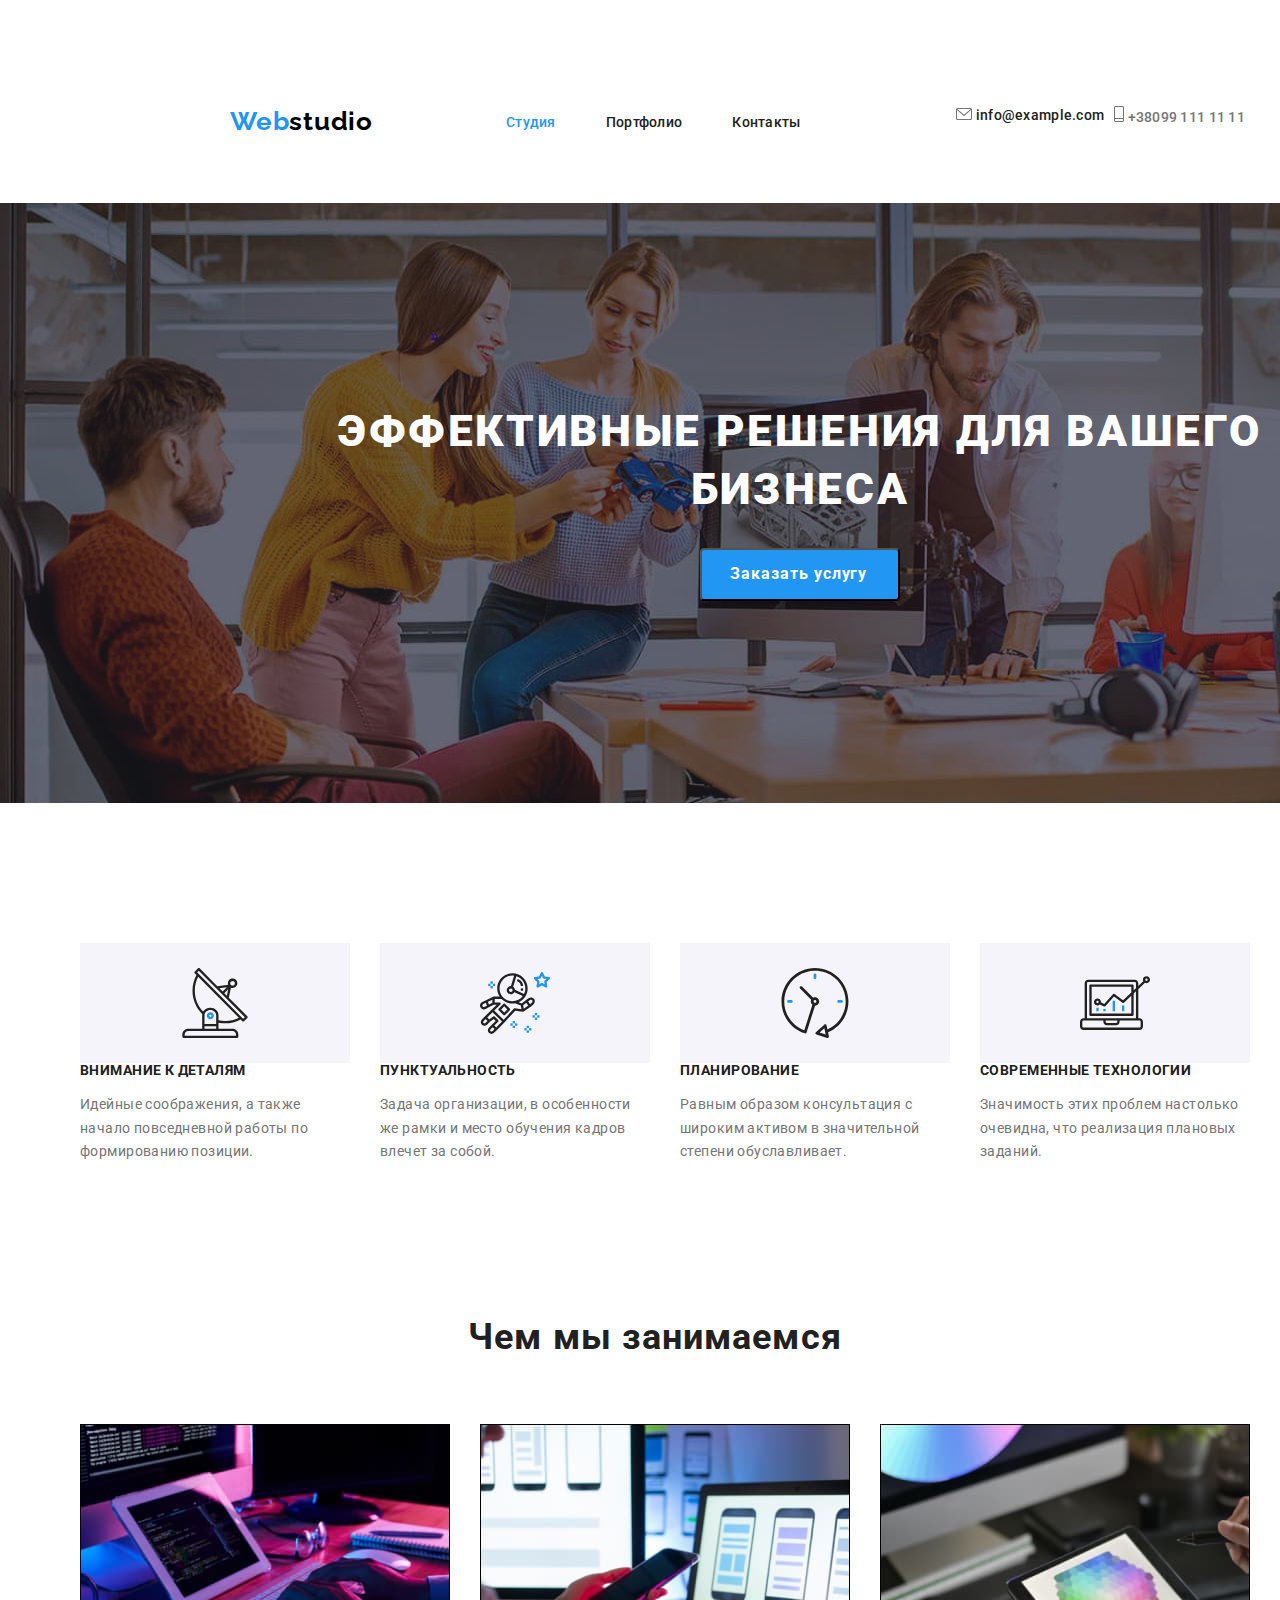
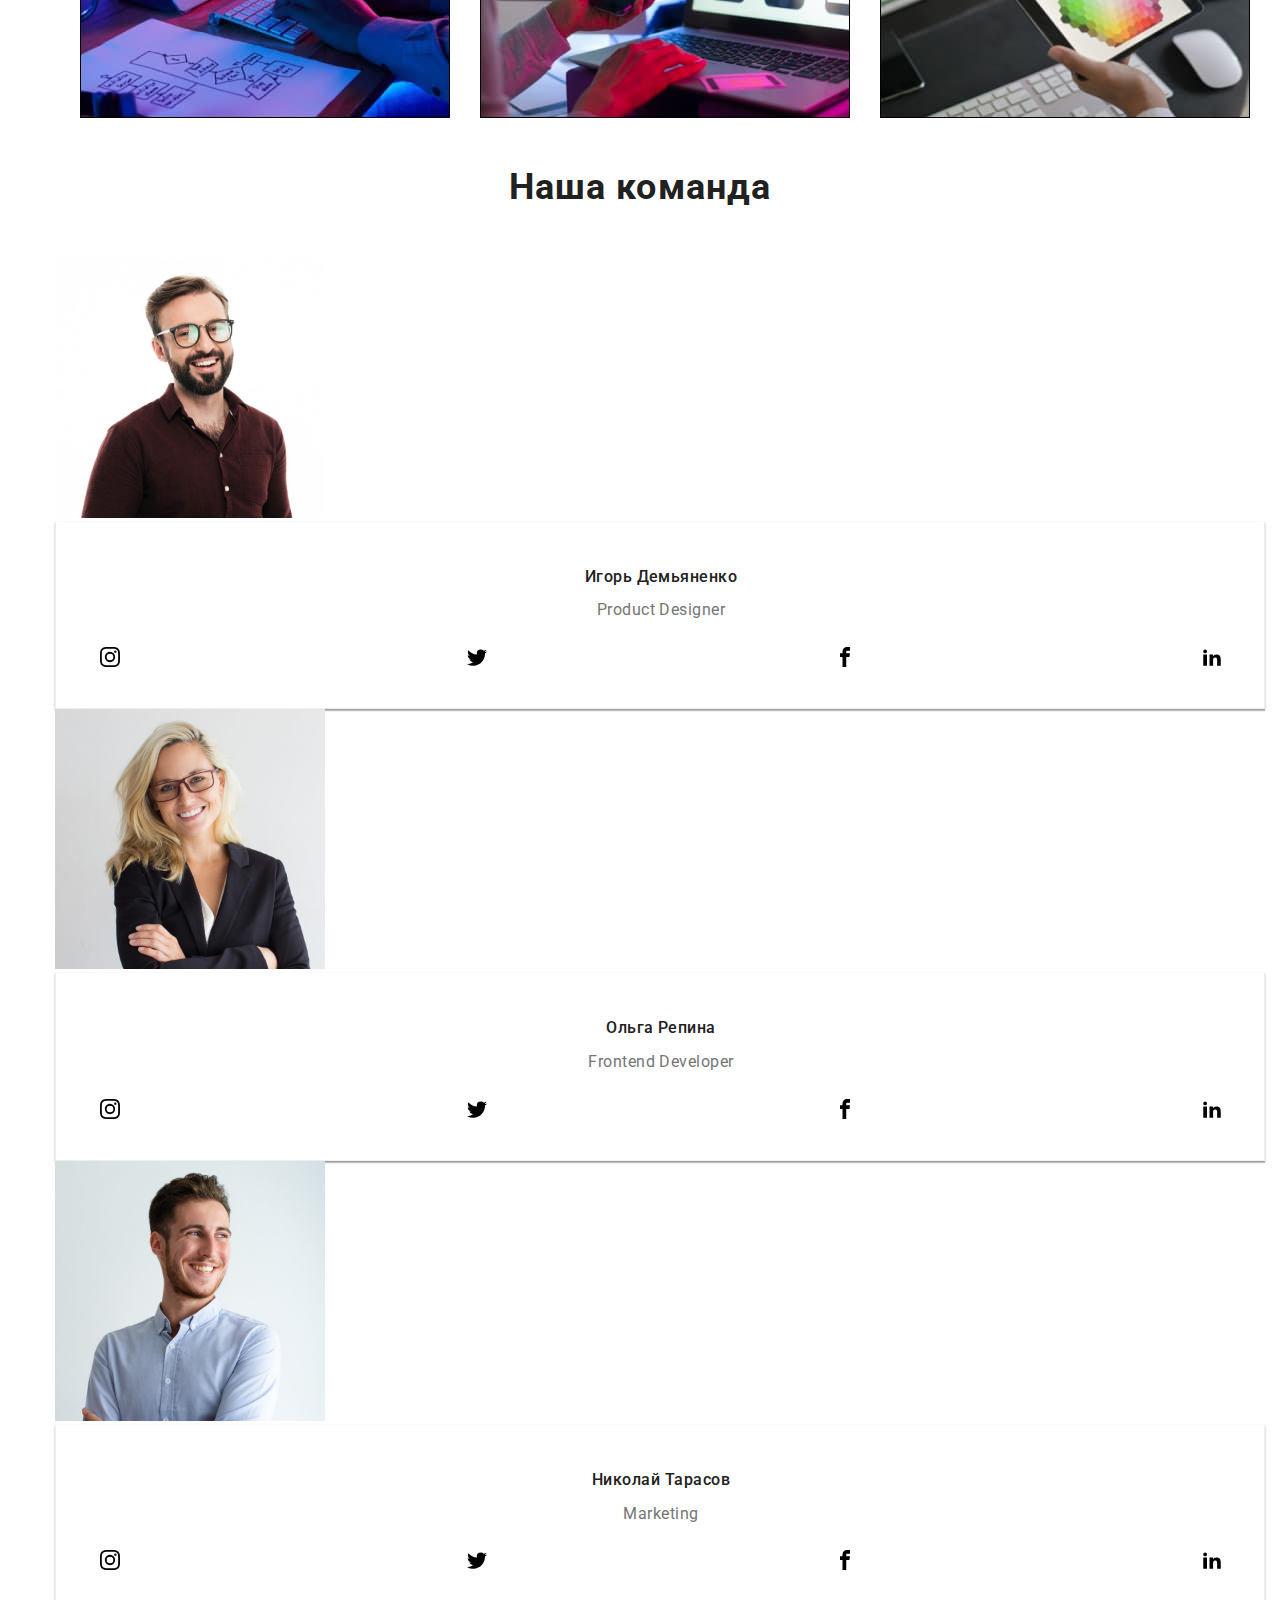
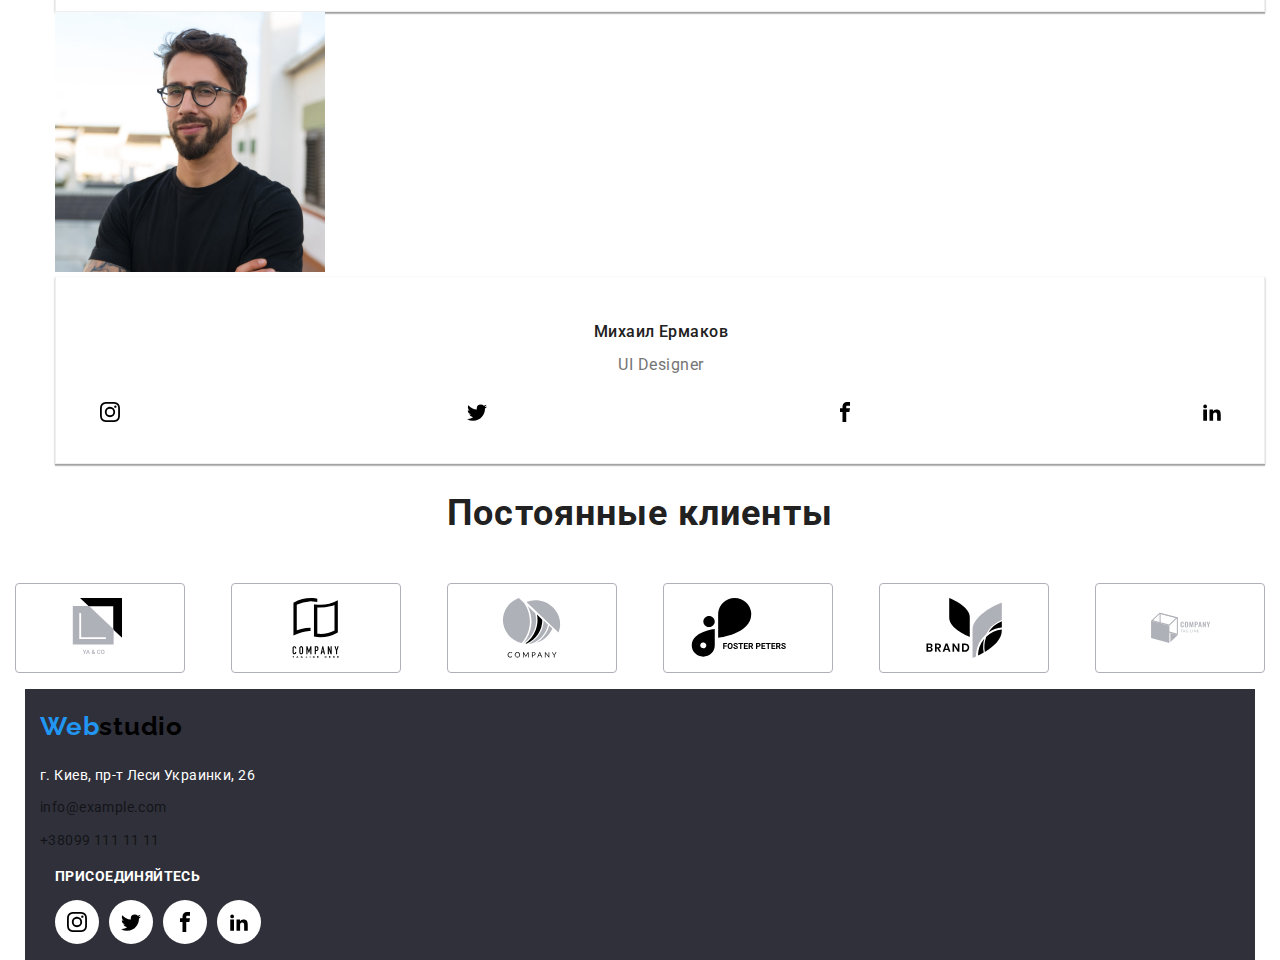
<file: index.html>
<!DOCTYPE html>
<html lang="ru">
  <head>
    <meta charset="UTF-8" />
    <meta name="viewport" content="width=device-width, initial-scale=1.0" />
    <title>Web studio</title>
    <link rel="stylesheet" href="https://cdnjs.cloudflare.com/ajax/libs/modern-normalize/1.0.0/modern-normalize.css">
        <link href="https://fonts.googleapis.com/css2?family=Raleway:wght@700&family=Roboto:wght@400;500;700;900&display=swap"
          rel="stylesheet">
    <link rel="stylesheet" href="./css/styles.css">
  </head>

  <body>
    <!--логотип и навигация, верхняя строчка-->
    <header class="header list">
      <!--логотип, контакты ссылки на переход в основные разделы-->
      <div class="container">
      <nav class="navigation">
      <a class="logo link"  href="./index.html">
      <h2 class="titel-style"><span class="titel-style-color">Web</span>studio</h2>
      </a>
        <!--название как активная ссылка-->
          <ul class="navigation-list list ul">
            <!--комбинация чтоб быстро создать этот блок ul>li*4>a -->
            <!--тут пошел основной блок навигации по страничке-->
            <li class="navigation-list-item ">
              <a class="navigation-list-link link active link-titel" href="./index.html">Студия</a>
            </li>
            <li class="navigation-list-item">
              <a class="navigation-list-link link link-titel " href="./portfolio.html">Портфолио</a>
            </li>
            <li class="navigation-list-item">
              <a class="navigation-list-link link link-titel " href="">Контакты</a>
            </li>
          </ul>
        </nav>
        <address class="adress">
          <ul class="header-adress list">
            <li>
              <a  class="header-mail-link adress link" href="mailto:info@example.com">info@example.com</a>
             
            </li>
            <li class="header-tel-link-item">
              <a class="header-tel-link adress link"  href="tel:+380991111111"> +38099 111 11 11 </a>
              
            </li>
          </ul>
      </address>
      </div>
    </header>
    <main>
      <!--блок 1. эфф решения: текст, кнопка, задний фон-->
      <section class="hero">
        <div class="container">
       
          <h1 class="hero-titel">Эффективные решения для вашего бизнеса</h1>
          <button class="modal-button" type="button">Заказать услугу</button>
          </div>
      </section>

      <!--блок 2. качества и их описания, 4 блока-->
      <section class="description-block" >
        <div class="container"> 
          <div class="flex-description">
        <!--создается все сразу комбинашкой ul>li*4>+img+h3+p-->
        <ul class="subtitel-description-list list">
          <li class="subtitel-description-item">
            <div class="subtitel-description-content">
            <h3 class="subtitel subtitel_svg1">Внимание к деталям</h3>
            <p class="description">
              Идейные соображения, а также начало повседневной работы по
              формированию позиции.
            </p>
            </div>
          </li>
          <li class="subtitel-description-item">
            <div class="subtitel-description-content">
            <h3 class="subtitel subtitel_svg2">Пунктуальность</h3>
            <p class="description">
              Задача организации, в особенности же рамки и место обучения кадров
              влечет за собой.
            </p>
            </div>
          </li>
          <li class="subtitel-description-item">
            <div class="subtitel-description-content">
            <h3 class="subtitel subtitel_svg3">Планирование</h3>
            <p class="description">
              Равным образом консультация с широким активом в значительной
              степени обуславливает.
            </p>
            </div>
          </li>
          <li class="subtitel-description-item">
            <div class="subtitel-description-content">
            <h3 class="subtitel subtitel_svg4">Современные технологии</h3>
            <p class="description">
              Значимость этих проблем настолько очевидна, что реализация
              плановых заданий.
            </p>
            </div>
          </li>
        </ul>
        </div>
        </div>
      </section>

      <!--блок 3.  чем мы занимаемся, 3 картинки-->
      <section class="gallery">
        <div class="container">
          <div class="flex-gallery">
        <h2 class="subtitle-description">Чем мы занимаемся</h2>
        <!--создается все сразу комбинашкой ul>li*4>+img+h3+p-->
        <ul class="gallery-list list">
          <li class="gallery-list-item">
            <img class="about-list-img"
              src="./p1.1_work/img.jpg"
              alt="печатает на ноуте"
              width="370"
              height="294"
            />
          </li>
          <li class="gallery-list-item">
            <img class="about-list-img"
              src="./p1.1_work/img-1.jpg"
              alt="держит в руках телефон"
              width="370"
              height="294"
            />
          </li class="gallery-list-item">
          <li>
            <img class="about-list-img"
              src="./p1.1_work/img-2.jpg"
              alt="работает на планшете"
              width="370"
              height="294"
            />
          </li>
        </ul>
        </div>
        </div>
      </section>

      <!--блок 4.  наша команда, фотки с описанием-->
      <section class="command">
        <div class="container">
          <div class="flex-subttel">
            <h2 class="subtitle-description">Наша команда</h2>
            <!--создается все сразу комбинашкой ul>li*4>+img+h3+p-->
            <ul class="about-list list">
              <li class="about-person-item">
                <img class="about-person-img" src="./p1.2_command/img.jpg" alt="Игорь Демьяненко" width="270" height="260" />
                <div class="about-person-content">
                  <h3 class="about-person-name">Игорь Демьяненко</h3>
                  <p lang="en" class="about-profession">Product Designer</p>
          <ul class="social-list list">
            <li class="social-list-item">
              <a class="social-list-link" href="">
                <svg class="social-list-svg">
                  <use href="./img/sprite.svg#icon-instagram"></use>
                </svg>
              </a>
            </li>
            <li class="social-list-item">
              <a class="social-list-link" href="">
                <svg class="social-list-svg">
                  <use href="./img/sprite.svg#icon-twitter"></use>
                </svg>
              </a>
            </li>
            <li class="social-list-item">
              <a class="social-list-link" href="">
                <svg class="social-list-svg">
                  <use href="./img/sprite.svg#icon-facebook"></use>
                </svg>
              </a>
            </li>
            <li class="social-list-item">
              <a class="social-list-link" href="">
                <svg class="social-list-svg">
                  <use href="./img/sprite.svg#icon-linkedin2"></use>
                </svg>
              </a>
            </li>
          </ul>
          </div>
          </li>
            
          <li  class="about-person-item">
            <img class="about-person-img"
              src="./p1.2_command/img-1.jpg"
              alt="Ольга Репина"
              width="270"
              height="260"
            />
            <div class="about-person-content"> 
            <h3 class="about-person-name">Ольга Репина</h3>
            <p lang="en"  class="about-profession">Frontend Developer</p>
         
            <ul class="social-list list">
              <li class="social-list-item">
                <a class="social-list-link" href="">
                  <svg class="social-list-svg">
                    <use href="./img/sprite.svg#icon-instagram"></use>
                  </svg>
                </a>
              </li>
              <li class="social-list-item">
                <a class="social-list-link" href="">
                  <svg class="social-list-svg">
                    <use href="./img/sprite.svg#icon-twitter"></use>
                  </svg>
                </a>
              </li>
              <li class="social-list-item">
                <a class="social-list-link" href="">
                  <svg class="social-list-svg">
                    <use href="./img/sprite.svg#icon-facebook"></use>
                  </svg>
                </a>
              </li>
              <li class="social-list-item">
                <a class="social-list-link" href="">
                  <svg class="social-list-svg">
                    <use href="./img/sprite.svg#icon-linkedin2"></use>
                  </svg>
                </a>
              </li>
            </ul>
         
          </div>
          </li>
          <li  class="about-person-item">
            <img class="about-person-img"
              src="./p1.2_command/img-2.jpg"
              alt="Николай Тарасов"
              width="270"
              height="260"
            />
            <div class="about-person-content"> 
            <h3 class="about-person-name">Николай Тарасов</h3>
            <p lang="en" class="about-profession">Marketing</p>
           
          <ul class="social-list list">
            <li class="social-list-item">
              <a class="social-list-link" href="">
                <svg class="social-list-svg">
                  <use href="./img/sprite.svg#icon-instagram"></use>
                </svg>
              </a>
            </li>
            <li class="social-list-item">
              <a class="social-list-link" href="">
                <svg class="social-list-svg">
                  <use href="./img/sprite.svg#icon-twitter"></use>
                </svg>
              </a>
            </li>
            <li class="social-list-item">
              <a class="social-list-link" href="">
                <svg class="social-list-svg">
                  <use href="./img/sprite.svg#icon-facebook"></use>
                </svg>
              </a>
            </li>
            <li class="social-list-item">
              <a class="social-list-link" href="">
                <svg class="social-list-svg">
                  <use href="./img/sprite.svg#icon-linkedin2"></use>
                </svg>
              </a>
            </li>
          </ul>
          
          </div>
          </li>
          <li  class="about-person-item">
            <img class="about-percon-img"
              src="./p1.2_command/img-3.jpg"
              alt="Михаил Ермаков"
              width="270"
              height="260"
            />
            <div class="about-person-content">
            <h3 class="about-person-name">Михаил Ермаков</h3>
            <p lang="en"  class="about-profession">UI Designer</p>
           
          <ul class="social-list list">
            <li class="social-list-item">
              <a class="social-list-link" href="">
                <svg class="social-list-svg">
                  <use href="./img/sprite.svg#icon-instagram"></use>
                </svg>
              </a>
            </li>
            <li class="social-list-item">
              <a class="social-list-link" href="">
                <svg class="social-list-svg">
                  <use href="./img/sprite.svg#icon-twitter"></use>
                </svg>
              </a>
            </li>
            <li class="social-list-item">
              <a class="social-list-link" href="">
                <svg class="social-list-svg">
                  <use href="./img/sprite.svg#icon-facebook"></use>
                </svg>
              </a>
            </li>
            <li class="social-list-item">
              <a class="social-list-link" href="">
                <svg class="social-list-svg">
                  <use href="./img/sprite.svg#icon-linkedin2"></use>
                </svg>
              </a>
            </li>
          </ul>
          
          </div>
          </li>
        </ul>
        </div>
        </div>
      </section>
      <!--блок 5-->
      <section class="regular-customers">
        <div class="container">
          <div class="flex-regular">
          <h2 class="subtitle-description">Постоянные клиенты</h2>
          <ul class="regular-customers-list list">
            <li class="regular-customers-list-item">
              <a class="regular-customers-list-link" href="">
                <svg class="regular-customers-list-svg">
                  <use href="./img/sprite.svg#icon-logo-1"></use>
                </svg>
              </a>
            </li>
            <li class="regular-customers-list-item">
              <a class="regular-customers-list-link" href="">
                <svg class="regular-customers-list-svg">
                  <use href="./img/sprite.svg#icon-logo-2"></use>
                </svg>
              </a>
            </li>
            <li class="regular-customers-list-item">
              <a class="regular-customers-list-link" href="">
                <svg class="regular-customers-list-svg">
                  <use href="./img/sprite.svg#icon-logo-3"></use>
                </svg>
              </a>
            </li>
            <li class="regular-customers-list-item">
              <a class="regular-customers-list-link" href="">
                <svg class="regular-customers-list-svg">
                  <use href="./img/sprite.svg#icon-logo-4"></use>
                </svg>
              </a>
            </li>
            <li class="regular-customers-list-item">
              <a class="regular-customers-list-link" href="">
                <svg class="regular-customers-list-svg">
                  <use href="./img/sprite.svg#icon-logo-5"></use>
                </svg>
              </a>
            </li>
            <li class="regular-customers-list-item">
              <a class="regular-customers-list-link" href="">
                <svg class="regular-customers-list-svg">
                  <use href="./img/sprite.svg#icon-logo-6"></use>
                </svg>
              </a>
            </li>
          </ul>
          </div>
        </div>
      </section>
    </main>
    <footer>
      <!--подвал-->
      <div class="footer">
        <div class="fles-footer">
        <a class="logo link" href="./index.html">
        <h2 class="titel-style"><span class="titel-style-color">Web</span>studio</h2>
        <address class="adress-footer">
        <ul class="header-adress-footer list">
          <li class="contact-list-item">
            <a class="contact-list-link link-color  link" href="https://goo.gl/maps/dJMVyHrXvRRf3svE7" target="_blank">
              г. Киев, пр-т Леси Украинки, 26 </a>
          </li>
          <li class="contact-list-item">
            <a class="contact-list-link link list" href="mailto:info@example.com">info@example.com</a>
          </li>
          <li class="contact-list-item">
            <a class="contact-list-link link list" href="tel:+380991111111"> +38099 111 11 11 </a>
          </li>
        </ul>
        </address>
        <div class="container">
        <p class="welcam"> Присоединяйтесь</p>
        <ul class="social-list-footer list">
          <li class="social-list-item">
            <a class="social-list-link" href="">
              <svg class="social-list-svg">
                <use href="./img/sprite.svg#icon-instagram"></use>
              </svg>
            </a>
          </li>
          <li class="social-list-item">
            <a class="social-list-link" href="">
              <svg class="social-list-svg">
                <use href="./img/sprite.svg#icon-twitter"></use>
              </svg>
            </a>
          </li>
          <li class="social-list-item">
            <a class="social-list-link" href="">
              <svg class="social-list-svg">
                <use href="./img/sprite.svg#icon-facebook"></use>
              </svg>
            </a>
          </li>
          <li class="social-list-item">
            <a class="social-list-link" href="">
              <svg class="social-list-svg">
                <use href="./img/sprite.svg#icon-linkedin2"></use>
              </svg>
            </a>
          </li>
        </ul>
        </div>
        </div>
      </div>
    </footer>
  </body>
</html>
</file>
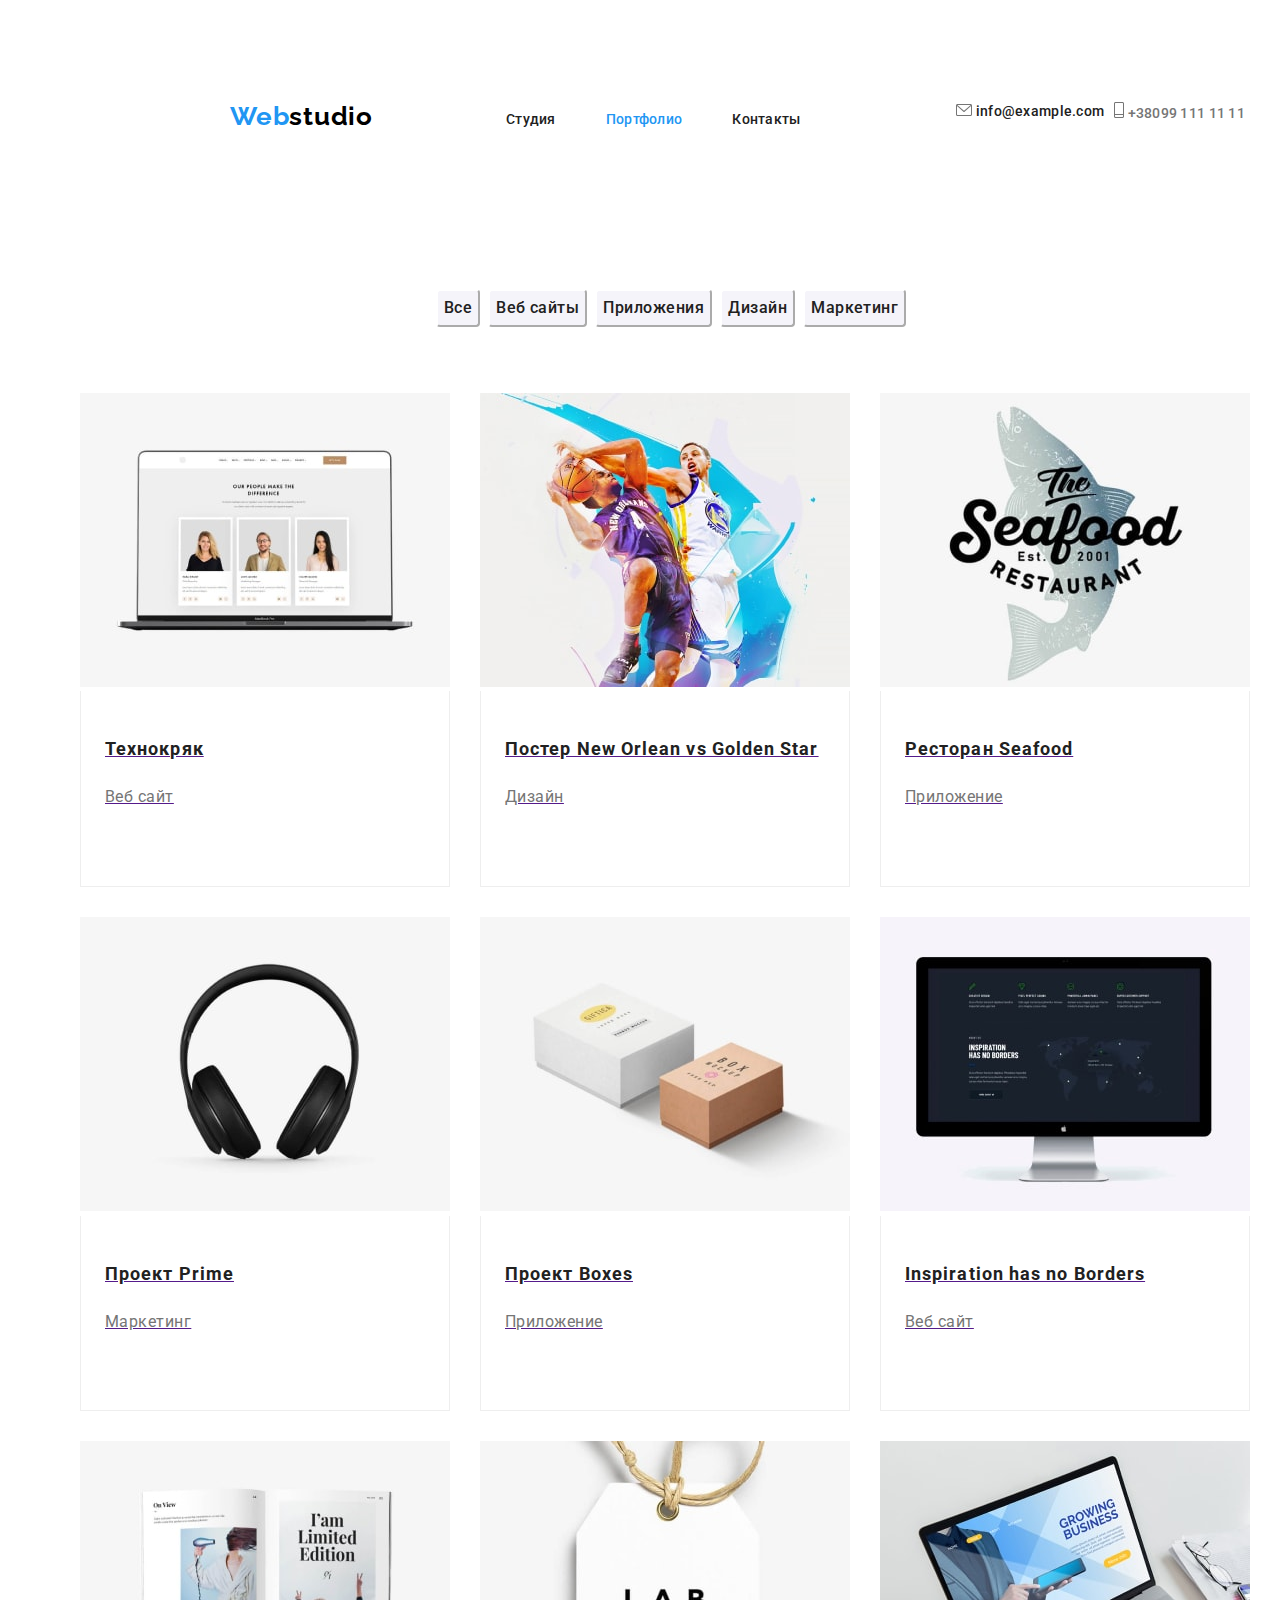
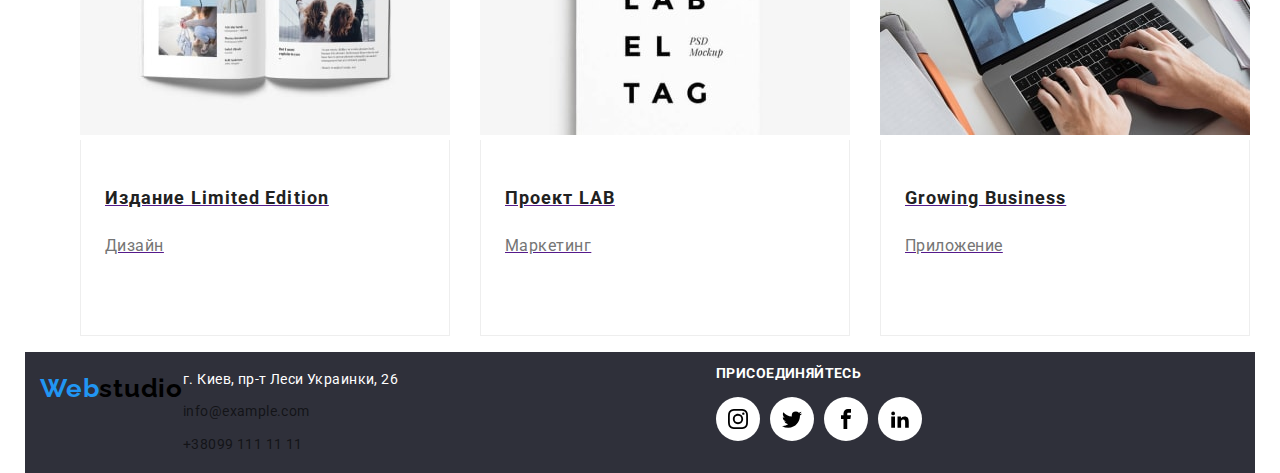
<file: portfolio.html>
<!DOCTYPE html>
<html lang="ru">
  <head>
    <meta charset="UTF-8" />
    <meta name="viewport" content="width=device-width, initial-scale=1.0" />
    <title>portfolio</title>
    <link rel="stylesheet" href="https://cdnjs.cloudflare.com/ajax/libs/modern-normalize/1.0.0/modern-normalize.css">
    <link href="https://fonts.googleapis.com/css2?family=Raleway:wght@700&family=Roboto:wght@400;500;700;900&display=swap"
      rel="stylesheet">
      <link rel="stylesheet" href="./css/styles.css">
  </head>
  <body>
    <!--логотип и навигация, верхняя строчка-->
    <header class="header list">
      <!--логотип, контакты ссылки на переход в основные разделы-->
      <div class="container"> 
      <nav class="navigation">
        <a class="logo link" href="./index.html">
          <h1 class="titel-style"><span class="titel-style-color">Web</span>studio</h1>
        </a>
        <!--название как активная ссылка-->
        <ul class="navigation-list list ul">
          <!--комбинация чтоб быстро создать этот блок ul>li*4>a -->
          <!--тут пошел основной блок навигации по страничке-->
          <li class="navigation-list-item ">
            <a class="navigation-list-link link" href="./index.html">Студия</a>
          </li>
          <li class="navigation-list-item">
            <a class="navigation-list-link link active" href="./portfolio.html">Портфолио</a>
          </li>
          <li class="navigation-list-item">
            <a class="navigation-list-link link" href="">Контакты</a>
          </li>
        </ul>
      </nav>
      <address class="adress">
        <ul class="header-adress list">
          <li>
            <a class="header-mail-link adress link" href="mailto:info@example.com">info@example.com</a>
          
          </li>
          <li>
            <a class="header-tel-link adress link" href="tel:+380991111111"> +38099 111 11 11 </a>
         
          </li>
        </ul>
      </address>
      </div>
    </header>
    <main class="hero-portfolio">
      <!--Блок с портфолио-->
      <section class="gallery-portfolio">
        <div class="container">
          <div class="flex-container">
        <ul class="modal-button-list list">
          <li><button class="modal-button-item" type="button">Все </button></li>
          <li><button class="modal-button-item" type="button">Веб сайты </button></li>
          <li><button class="modal-button-item" type="button">Приложения </button></li>
          <li><button class="modal-button-item" type="button">Дизайн </button></li>
          <li><button class="modal-button-item" type="button">Маркетинг </button></li>
        </ul>
        <!--создается все сразу комбинашкой ul>li*4>+img+h3+p-->
        <ul class="gallery-portfolio list">
          <li class="gallery-portfolio-item">
            <a class="gallery-portfolio-href" href="">
            <img class="gallery-portfolio-img" src="./p2_portfolio/img.jpg" 
            alt="технокряк"
            width="370"
            height="294">
            <div class="portfolio-list-content"> 
            <h3 class="content-portfolio-name ">Технокряк</h3>
            <p class="gallery-discription">Веб сайт</p>
            </div>
          </a>
          </li>
          <li class="gallery-portfolio-item">
            <a class="gallery-portfolio-href" href="">
            <img  class="gallery-portfolio-img" 
            src="./p2_portfolio/img-1.jpg" 
            alt="Дизайн"
            width="370"
            height="294">
            <div class="portfolio-list-content">
            <h3 class="content-portfolio-name">Постер New Orlean vs Golden Star</h3>
            <p class="gallery-discription">Дизайн</p>
            </div>
            </a>
          </li>
          <li class="gallery-portfolio-item">
            <a class="gallery-portfolio-href" href="">
            <img class="gallery-portfolio-img"
             src="./p2_portfolio/img-2.jpg" 
            alt="Приложение"
            width="370"
            height="294">
            <div class="portfolio-list-content">
            <h3 class="content-portfolio-name">Ресторан Seafood</h3>
            <p class="gallery-discription">Приложение</p>
            </div>
            </a>
          </li>
          <li class="gallery-portfolio-item">
            <a class="gallery-portfolio-href" href="">
            <img  class="gallery-portfolio-img" 
            src="./p2_portfolio/img-3.jpg" 
            alt="Маркетинг"
            width="370"
            height="294">
            <div class="portfolio-list-content">
            <h3 class="content-portfolio-name">Проект Prime</h3>
            <p class="gallery-discription">Маркетинг</p>
            </div>
            </a>
          </li>
          <li class="gallery-portfolio-item">
            <a class="gallery-portfolio-href" href="">
            <img class="gallery-portfolio-img"
            src="./p2_portfolio/img-4.jpg" 
            alt="Приложение"
            width="370"
            height="294">
            <div class="portfolio-list-content">
            <h3 class="content-portfolio-name">Проект Boxes</h3>
            <p class="gallery-discription">Приложение</p>
            </div>
            </a>
          </li>
          <li class="gallery-portfolio-item">
            <a class="gallery-portfolio-href" href="">
            <img class="gallery-portfolio-img"
            src="./p2_portfolio/img-5.jpg" 
            alt="Веб сайт"
            width="370"
            height="294">
            <div class="portfolio-list-content">
            <h3 class="content-portfolio-name">Inspiration has no Borders</h3>
            <p class="gallery-discription">Веб сайт</p>
            </div>
            </a>
          </li>
          <li class="gallery-portfolio-item">
            <a class="gallery-portfolio-href" href="">
            <img class="gallery-portfolio-img"
            src="./p2_portfolio/img-6.jpg"
            alt="Дизайн"
            width="370"
            height="294">
            <div class="portfolio-list-content">
            <h3 class="content-portfolio-name">Издание Limited Edition</h3>
            <p class="gallery-discription">Дизайн</p>
            </div>
            </a>
          </li>
          <li class="gallery-portfolio-item">
            <a class="gallery-portfolio-href" href="">
            <img class="gallery-portfolio-img"
            src="./p2_portfolio/img-7.jpg" 
            alt="Маркетинг"
            width="370"
            height="294">
            <div class="portfolio-list-content">
            <h3 class="content-portfolio-name">Проект LAB</h3>
            <p class="gallery-discription">Маркетинг</p>
            </div>
            </a>
          </li>
          <li class="gallery-portfolio-item">
            <a class="gallery-portfolio-href" href="">
            <img  class="gallery-portfolio-img"
            src="./p2_portfolio/img-8.jpg"
            alt="Приложение"
            width="370"
            height="294">
            <div class="portfolio-list-content">
            <h3 class="content-portfolio-name">Growing Business</h3>
            <p class="gallery-discription">Приложение</p>
            </div>
            </a>
          </li>
        </ul>
        </div>
        </div>
      </section>
      </div>
    </main>
    <footer>
      <!--подвал-->
    <div class="footer">
      <a class="logo link" href="./index.html">
        <h2 class="titel-style"><span class="titel-style-color">Web</span>studio</h2>
        <address>
          <ul class="header-adress-footer list">
            <li class="contact-list-item">
              <a class="contact-list-link link-color  link" href="https://goo.gl/maps/dJMVyHrXvRRf3svE7" target="_blank">
                г. Киев, пр-т Леси Украинки, 26 </a>
            </li>
            <li class="contact-list-item">
              <a class="contact-list-link link list" href="mailto:info@example.com">info@example.com</a>
            </li>
            <li class="contact-list-item">
              <a class="contact-list-link link list" href="tel:+380991111111"> +38099 111 11 11 </a>
            </li>
          </ul>
        </address>
        <div class="container">
          <p class="welcam"> Присоединяйтесь</p>
          <ul class="social-list-footer list">
            <li class="social-list-item">
              <a class="social-list-link" href="">
                <svg class="social-list-svg">
                  <use href="./img/sprite.svg#icon-instagram"></use>
                </svg>
              </a>
            </li>
            <li class="social-list-item">
              <a class="social-list-link" href="">
                <svg class="social-list-svg">
                  <use href="./img/sprite.svg#icon-twitter"></use>
                </svg>
              </a>
            </li>
            <li class="social-list-item">
              <a class="social-list-link" href="">
                <svg class="social-list-svg">
                  <use href="./img/sprite.svg#icon-facebook"></use>
                </svg>
              </a>
            </li>
            <li class="social-list-item">
              <a class="social-list-link" href="">
                <svg class="social-list-svg">
                  <use href="./img/sprite.svg#icon-linkedin2"></use>
                </svg>
              </a>
            </li>
          </ul>
        </div>
    </div>
    </footer>
    </body>
    </html>
</file>
<file: css/styles.css>
:root {
  --accent-color: #2196f3;
}
/* обнуляем заданные браузером отступы*/
*,
*:: before, 
*:: after {
  margin: 0;
  padding: 0;
}
.img {
  display: block;
}
.body {
  font-family: "Roboto", sans-serif;
  font-style: normal;
}

.ul,
.li,
.list {
  list-style: none;
}

/*====его дети и предки будут наследовать этот шрифт,
а стайл это стн размер ====*/
/*=================HEADER============*/
.header-adress {
  display: flex;
}

/*сброс подчеркивания ссылок*/

.link {
  text-decoration: none;
}

.link-titel {
  display: block;
  padding-top: 30px;
  padding-bottom: 32px;
}

/*чтобі все картинки сделали блочными без зазора в 4px*/

.titel-style {
  font-family: "Raleway";
  font-style: normal;
  font-weight: bold;
  font-size: 26px;
  line-height: 1.2;
  letter-spacing: 0.03em;

  color: #000000;
}
.titel-style-color {
  font-family: "Raleway";
  font-style: normal;
  font-weight: bold;
  font-size: 26px;
  line-height: 1.1;
  letter-spacing: 0.03em;

  color: #2196f3;
}
/*сброс для адресса,т.к. в браузере он по умолчанию стоит италк-с наклоном*/
.adress {
  font-style: normal;
}
/*настройка верхнего блока навигации*/
/*стиль телефона вверхней панели*/
.navigation-list-link,
.header-mail-link {
  font-family: "Roboto";
  font-weight: 500;
  font-size: 14px;
  line-height: 1.1;
  letter-spacing: 0.02em;

  color: #212121;
}

.header-mail-link {
  padding-top: 30px;
  padding-bottom: 32px;
}

.header-tel-link {
  font-family: Roboto;
  font-style: normal;
  font-weight: 500;
  font-size: 14px;
  line-height: 1.1px;
  letter-spacing: 0.02em;

  color: #757575;
  padding-top: 30px;
  padding-bottom: 32px;
}

.container {
  width: 1230;
  padding: 0 15px;
  margin: 0 auto;
}
/*dicplay: flex - надо здать каждому эллементу как блоку так и его подразделам*/
.header .container {
  padding: 0 15px;
  display: flex;

  justify-content: flex-start;
  align-items: center;
}

.header {
  padding-top: 24px;
  padding-bottom: 25px;
}
.header .adress {
  margin-left: auto;
  margin-right: 10px;
  padding-top: 30px;
}

.navigation {
  display: flex;
}

.navigation-list {
  display: flex;
  align-items: center;
  padding-top: 45px;
  margin-left: 93px;
}

.navigation .logo {
  margin-right: 93px;
  padding-top: 60px;
  padding-bottom: 20px;
  margin: auto;
  padding-left: 215px;
}
/*последним лишкам мы марджины обнуляем*/
.navigation-list-item:not(:last-child) {
  margin-right: 50px;
}
/*===================================BODY=======================*/

.hero .container {
  /*делаем затемнение с помощью градиента   */
  background-image: linear-gradient(
      rgba(47, 48, 58, 0.4),
      rgba(47, 48, 58, 0.4)
    ),
    url("../img/hero/bg.jpg");
  width: 1600px;
  height: 600px;
}
/* настройки кнопки*/
.modal-button {
  font-family: "Roboto";
  font-style: normal;
  font-weight: bold;
  font-size: 16px;
  line-height: 1.8;

  display: flex;
  align-items: center;
  text-align: center;
  letter-spacing: 0.06em;
  color: #ffffff;
  /*из-за разности отображения шрифтов, падинги лучше делать чуть меньше если как на макете в одну строчку не влазит*/
  width: 200px;
  min-height: 50px;
  padding-top: 10px;
  padding-bottom: 10px;
  padding-left: 28px;
  padding-right: 28px;

  background: #2196f3;
  box-shadow: 0px 4px 4px rgba(0, 0, 0, 0.15);
  border-radius: 4px;
  margin: auto;
}
/*ставим ховер чтобы выделялся при наведении, и форкус если эллемент интерактивный,
 а ниже цвет который должен преобретать*/
.navigation-list-link:hover,
.navigation-list-link:focus,
.navigation-list-link:active,
.header-tel-link:hover,
.header-tel-link:focus,
.header-mail-link:hover,
.header-mail-link:focus {
  color: #2196f3;
}
.active {
  color: var(--accent-color);
}

/*позаголовки блока №2*/
/*text-transform: uppercase; --это когда все буквы надо сделать заглавными*/
.subtitel {
  font-family: "Roboto";
  font-weight: bold;
  font-size: 14px;
  line-height: 1.1;
  letter-spacing: 0.03em;
  text-transform: uppercase;

  color: #212121;
}
/*описание блоков №2*/
.description {
  font-family: "Roboto";
  font-style: normal;
  font-weight: normal;
  font-size: 14px;
  line-height: 1.7;

  letter-spacing: 0.03em;

  color: #757575;
}

.social-mail-svg {
  height: 16px;
  width: 12px;
}

.header-mail-link::before {
  display: inline-block;
  content: "";
  width: 16px;
  height: 12px;
  background-color: #ffffff;
  background-image: url(/img/bacgroung_img/envelope.svg);
  color: #757575;
  flex-shrink: 0;
  justify-content: flex-start;
  padding-left: 20px;
  background-repeat: no-repeat;
}

.header-tel-link::before {
  display: inline-block;
  content: "";
  width: 10px;
  height: 16px;
  background-color: #ffffff;
  background-image: url(/img/bacgroung_img/Vector.svg);
  color: #757575;
  flex-shrink: 0;
  justify-content: flex-start;
  align-items: flex-start;
  padding-left: 10px;
  background-repeat: no-repeat;
}

.hero-titel {
  font-family: "Roboto";
  font-style: normal;
  font-weight: 900;
  font-size: 44px;
  line-height: 1.3;
  margin: 0 auto;

  text-align: center;
  letter-spacing: 0.06em;
  text-transform: uppercase;

  padding-left: 274px;
  padding-right: 274px;
  padding-top: 200px; /*если прийдется вынять хэдер из контента поставить 279px*/
  padding-bottom: 30px;

  color: #ffffff;
}
.subtitle-description {
  font-family: "Roboto";
  font-weight: bold;
  font-size: 36px;
  line-height: 1.1;
  text-align: center;
  letter-spacing: 0.03em;

  color: #212121;
}

.description-block .container {
  width: 1230px;
  padding-left: 15px;
  padding-right: 15px;
  margin-left: auto;
  margin-right: auto;
}

.flex-description {
  width: 1230px;
  display: flex;
  flex-wrap: nowrap;
}

.subtitel-description-item:not(last-child) {
  margin-right: 30px;
}
.subtitel-description-list {
  display: flex;
  align-items: center;
}

.subtitel {
  /*display: flex;*/
  margin-bottom: 10px;
  margin-top: 30px;
}

.subtitel-description-item {
  margin-bottom: 94px;
  margin-top: 94px;
}
/*=====================ABOUT US=======================*/

.subtitel_svg1::before {
  display: block;
  content: "";
  width: 270px;
  height: 120px;
  margin: 0 auto;
  background-color: white;
  background-image: url(/img/bacgroung_img/antenna\ 1.svg),
    linear-gradient(#f5f4fa, #f5f4fa);
  background-position: center;
  background-repeat: no-repeat;
}

.subtitel_svg2::before {
  display: block;
  content: "";
  width: 270px;
  height: 120px;
  margin: 0 auto;
  background-color: white;
  background-image: url(/img/bacgroung_img/astronaut\ 1.svg),
    linear-gradient(#f5f4fa, #f5f4fa);
  background-position: center;
  background-repeat: no-repeat;
}

.subtitel_svg3::before {
  display: block;
  content: "";
  width: 270px;
  height: 120px;
  margin: 0 auto;
  background-color: white;
  background-image: url(/img/bacgroung_img/clock\ 1.svg),
    linear-gradient(#f5f4fa, #f5f4fa);
  background-position: center;
  background-repeat: no-repeat;
}

.subtitel_svg4::before {
  display: block;
  content: "";
  width: 270px;
  height: 120px;
  margin: 0 auto;
  background-color: white;
  background-image: url(/img/bacgroung_img/diagram\ 1.svg),
    linear-gradient(#f5f4fa, #f5f4fa);
  background-position: center;
  background-repeat: no-repeat;
}

.gallery .container {
  width: 1230px;
  padding-left: 15px;
  padding-right: 15px;
  margin-left: auto;
  margin-right: auto;
}

.flex-gallery {
  width: 1230px;
  display: flex;
  flex-wrap: wrap;
}

.gallery-list-item:not(:last-child) {
  margin-right: 30px;
}
.gallery-list {
  display: flex;
}
.subtitle-description {
  margin-bottom: 50px;
  margin-left: auto;
  margin-right: auto;
  /*====================ABOUT COMMAND==================*/
  .sds {
  }
  .command .container {
    display: flex;
    background-color: #f5f4fa;
    width: 1230px;
    padding-left: 15px;
    padding-right: 15px;
    margin-left: auto;
    margin-right: auto;
  }

  .flex-subtitel {
    width: 1230px;
    display: flex;
    flex-wrap: wrap;
  }

  .about-list {
    display: flex;
  }

  .about-person-item {
    margin-bottom: 94px;
  }

  .about-person-item:not(:last-child) {
    margin-right: 30px;
  }

  .regular-customers .container {
    width: 1230px;
    padding-left: 15px;
    padding-right: 15px;
    margin-left: auto;
    margin-right: auto;
    background-color: #ffffff;
  }

  .flex-regular {
    width: 1230px;
    display: flex;
    flex-wrap: wrap;
  }
}
.regular-customers-list {
  display: flex;
  padding: 0;
  justify-content: space-between;
}

.regular-customers-list-link {
  display: flex;
  align-items: center;
  justify-content: center;
  width: 170px;
  height: 90px;
  background-color: #ffffff;
  border: 1px solid #afb1b8;
  border-radius: 4px;
}

.social-list {
  display: flex;
  justify-content: space-between;
  padding: 0;
}

.social-list-link {
  display: flex;
  align-items: center;
  justify-content: center;
  width: 44px;
  height: 44px;
  border-radius: 50%;
  background-color: #ffffff;
}

.social-list-item:not(:last-child) {
  margin-right: 10px;
}

.regular-customers-list-item:not(:last-child) {
  margin-right: 30px;
}

.social-list-link:hover .social-list-svg {
  fill: #ffffff;
}
.regular-customers-list-link:hover .regular-customers-list-svg {
  fill: #ffffff;
}

.social-list-link:hover {
  background-color: #2196f3;
}

.regular-customers-list-link:hover {
  background-color: #2196f3;
}

.social-list-svg {
  width: 20px;
  height: 20px;
}

.regular-customers-list-svg {
  width: 170px;
  height: 60px;
}

.about-person-content {
  padding-top: 30px;
  padding-bottom: 29px;
  padding-right: 30px;
  padding-left: 32px;
  border: 1px solid #eeeeee;
  border-top: none;
  box-shadow: 0px 1px 3px rgba(0, 0, 0, 0.12), 0px 1px 1px rgba(0, 0, 0, 0.14),
    0px 2px 1px rgba(0, 0, 0, 0.2);
}

.about-person-name {
  font-family: "Roboto";
  font-weight: 500;
  font-size: 16px;
  line-height: 1.1;
  text-align: center;
  letter-spacing: 0.03em;
  margin-bottom: 16px;

  color: #212121;
}
.about-profession {
  font-family: "Roboto";
  font-weight: normal;
  font-size: 16px;
  line-height: 1.1;
  text-align: center;
  letter-spacing: 0.03em;
  margin-bottom: 16px;

  color: #757575;
}

.contact-list-link {
  font-family: "Roboto";
  font-style: normal;
  font-weight: normal;
  font-size: 14px;
  line-height: 1.7;
  letter-spacing: 0.03em;

  color: rgba(0, 0, 0, 0.6);
}
.link-color {
  color: #ffffff;
}

/*==================FOOTER================*/

.welcam {
  font-family: "Roboto";
  font-style: normal;
  font-weight: bold;
  font-size: 14px;
  line-height: 1.1;
  letter-spacing: 0.03em;
  text-transform: uppercase;

  color: #ffffff;

  display: flex;
}

.social-list-footer {
  display: flex;
  padding: 0;
}

.footer {
  width: 1230px;
  padding-left: 15px;
  padding-right: 15px;
  margin-left: auto;
  margin-right: auto;
  display: flex;
  background: #2f303a;
}

.flex-footer {
  padding-top: 60px;
  padding-left: 15px;
  padding-right: 15px;
}

.contact-list-item:not(:last-child) {
  margin-bottom: 9px;
}
.contact-list-item {
  margin-right: auto;
}

.header-adress-footer {
  padding-left: 0;
}

/*==================PORTFOLIO==========================================*/

.hero-portfolio {
  margin-top: 94px;
}
.modal-button-list {
  display: flex;
  margin-bottom: 50px;
  margin-left: auto;
  margin-right: auto;
}

.gallery-portfolio {
  display: flex;
  flex-wrap: wrap;
}
.gallery-portfolio-list {
  display: flex;
}

.modal-button-list {
  font-size: 0;
}

.gallery-portfolio .container {
  width: 1230px;
  padding-left: 15px;
  padding-right: 15px;
  margin-left: auto;
  margin-right: auto;
}

.flex-container {
  width: 1230px;
  display: flex;
  flex-wrap: wrap;
}

.gallery-portfolio-item {
  margin-right: 30px;
  margin-bottom: 30px;
}
.gallery-portfolio-item:nth-child(3n) {
  margin-right: 0;
}

.gallery-portfolio-item:nth-last-child(-n + 3) {
  margin-bottom: 0;
}

.content-portfolio-name {
  margin-bottom: 4px;
  margin-top: 20px;
}

.gallery-discription {
  margin-bottom: 20px;
}

.modal-button-item {
  font-family: "Roboto";
  font-style: normal;
  font-weight: 500;
  font-size: 16px;
  line-height: 1.6;
  text-align: center;
  letter-spacing: 0.03em;
  color: #212121;
  display: inline-block;

  height: 38px;

  background: #f5f4fa;
  border-radius: 4px;
  border-color: #ffffff;
}

.modal-button-item {
  margin-right: 8px;
}

.modal-button-item:hover,
.modal-button-item:focus {
  background-color: #2196f3;

  box-shadow: 0px 3px 1px rgba(0, 0, 0, 0.1), 0px 1px 2px rgba(0, 0, 0, 0.08),
    0px 2px 2px rgba(0, 0, 0, 0.12);

  color: #ffffff;
}

.content-portfolio-name {
  font-family: "Roboto";
  font-weight: bold;
  font-size: 18px;
  line-height: 2;
  /* identical to box height, or 200% */

  letter-spacing: 0.06em;

  color: #212121;
}
.gallery-discription {
  font-family: "Roboto";
  font-style: normal;
  font-weight: normal;
  font-size: 16px;
  line-height: 1.8;
  letter-spacing: 0.03em;

  color: #757575;
}

.portfolio-list-content {
  padding-top: 20px;
  padding-bottom: 54px;
  padding-left: 24px;
  padding-right: 24px;
  /*обводки карточек*/
  border: 1px solid #eeeeee;
  border-top: none;
}

.gallery-portfolio-item:hover {
  box-shadow: 0px 1px 1px rgba(0, 0, 0, 0.12), 0px 4px 4px rgba(0, 0, 0, 0.06),
    1px 4px 6px rgba(0, 0, 0, 0.16);
}

.content-portfolio-name {
  margin-bottom: 4px;
}

.gallery {
  display: flex;
}
.gallery-discription {
  display: flex;
}
</file>
